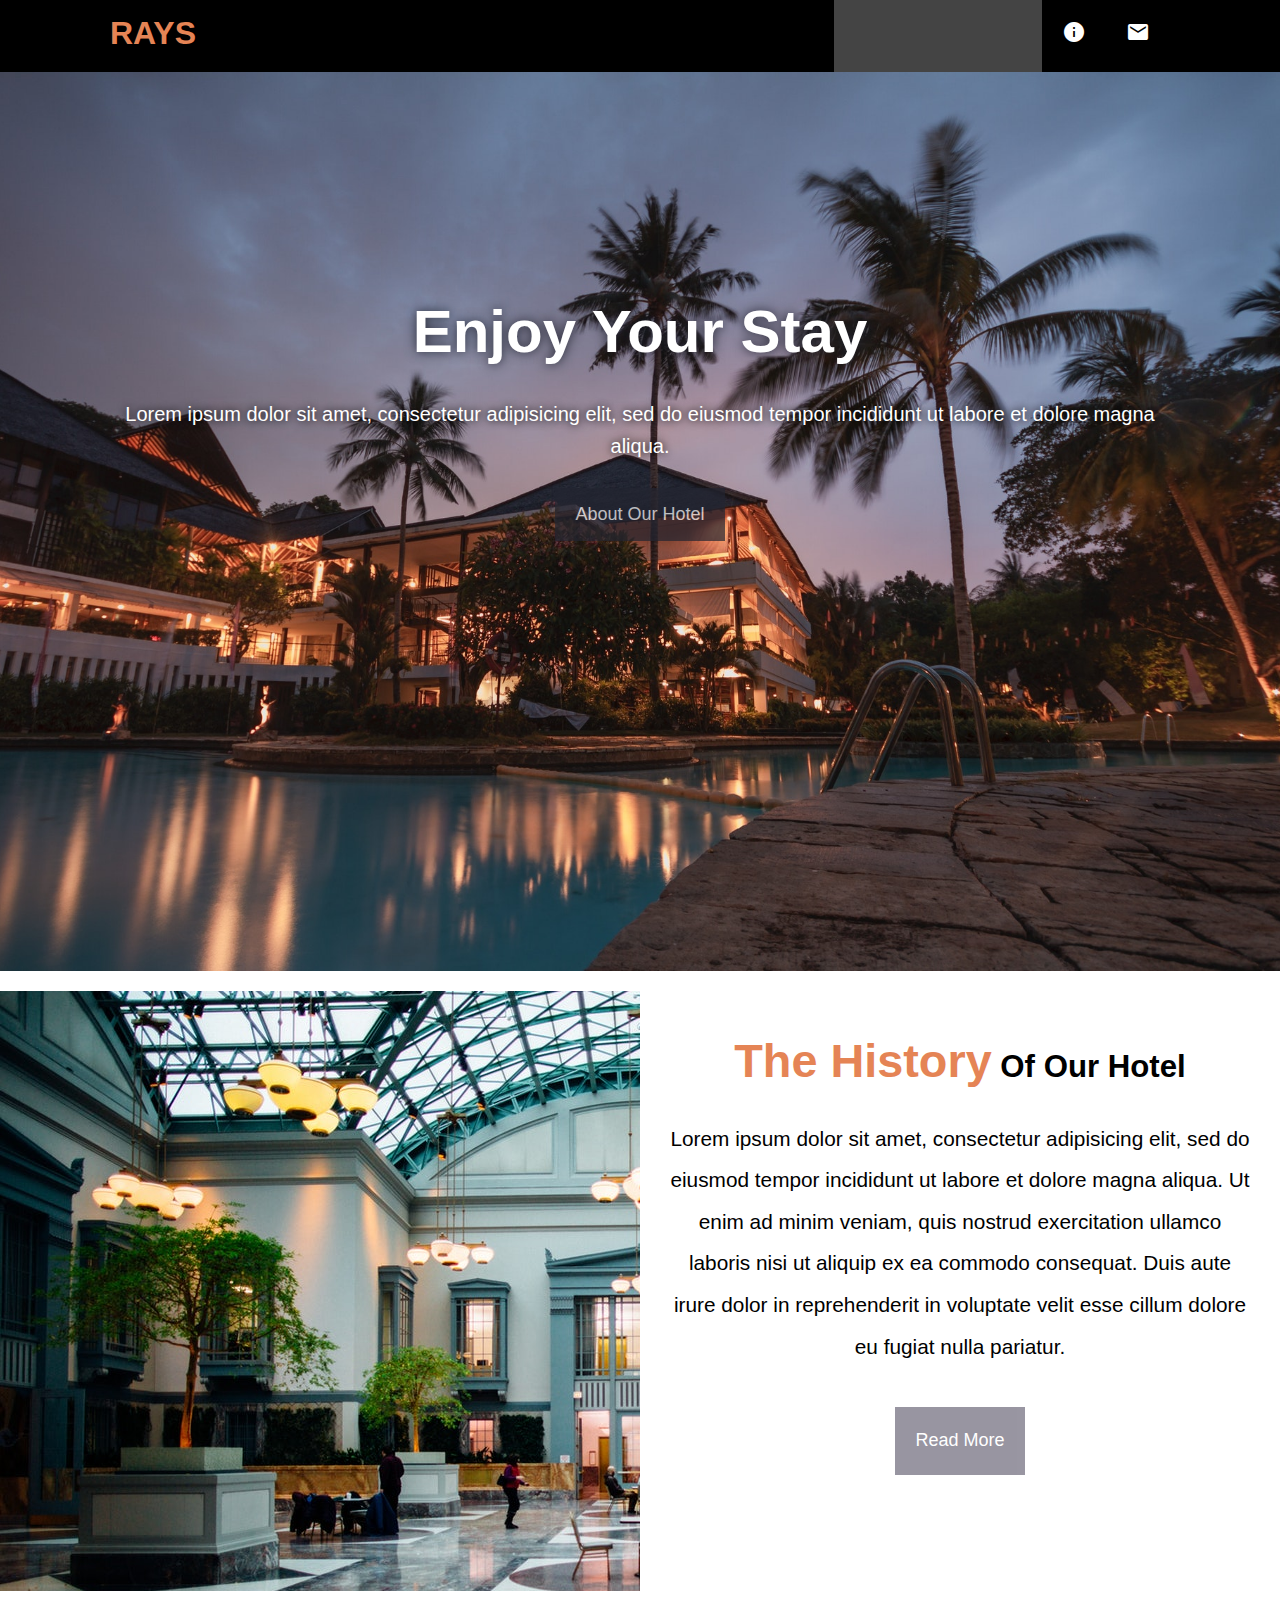
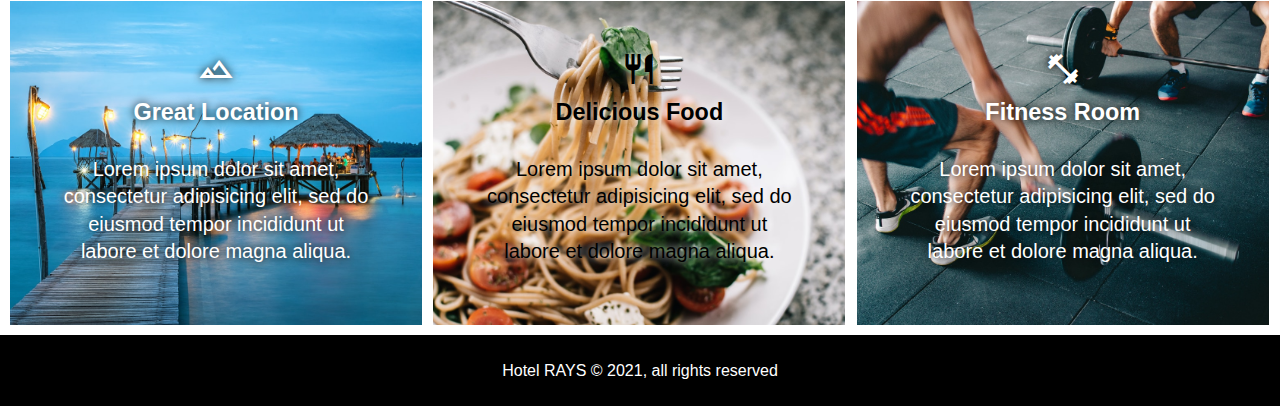
<file: index.html>
<!DOCTYPE html>
<html lang="en" dir="ltr">
  <head>
    <meta charset="utf-8">
    <meta name="viewport" content="width=device-width, initial-scale=1">
    <meta name="description" content="Welcome to the most luxurious hotel in
    India">
    <meta name="keywords" content="hotel,RAY,best hotel, Indian hotel,RAYS,
    Hotel RAYS">
    <link rel="icon" href="./img/favicon.png" sizes="192x192">
    <link rel="stylesheet" href="css/style.css">
    <link rel="stylesheet" media="screen and (max-width:768px)" href="css/mobile.css">
    <link rel="stylesheet" href="https://fonts.googleapis.com/icon?family=Material+Icons">
    <link rel="stylesheet" href="https://fonts.googleapis.com/icon?family=Material+Icons+Outlined">
    <title>Hotel RAYS | Welcome!</title>
  </head>
  <body>
    <header>
      <nav id="navbar">
        <div class="container">
          <h1 id="logo"><a href="index.html">RAYS</a></h1>
          <ul>
            <li><a class="current" href="index.html"><span class="material-icons">cottage</span></a></li>
            <li><a href="about.html"><span class="material-icons">info</span></a></li>
            <li><a href="contact.html"><span class="material-icons">mail</span></a></li>
          </ul>
        </div>
      </nav>
    </header>

    <main>
      <section id="showcase">
        <div class="container">
          <div class="showcase-content">
            <h1><span>Enjoy</span> Your Stay</h1>
            <p class="lead">Lorem ipsum dolor sit amet, consectetur adipisicing elit, sed do
            eiusmod tempor incididunt ut labore et dolore magna aliqua.</p>
            <a class="btn" href="about.html">About Our Hotel</a>
          </div>
        </div>
      </section>
      <section id="home-info">
        <div class="info-img">
        </div>
        <div class="info-content">
          <h2><span class="text-primary makeitblock">The History</span> Of Our Hotel</h2>
          <p>Lorem ipsum dolor sit amet, consectetur adipisicing elit, sed do eiusmod tempor incididunt ut labore et dolore magna aliqua. Ut enim ad minim veniam, quis nostrud exercitation ullamco laboris nisi ut aliquip ex ea commodo consequat. Duis aute irure dolor in reprehenderit in voluptate velit esse cillum dolore eu fugiat nulla pariatur.</p>
          <a href="about.html" class="btn btn-light">Read More</a>
        </div>
      </section>
      <section id="features">
        <div class="box box-1">
          <span class="material-icons-outlined md-36">landscape</span>
          <h3>Great Location</h3>
          <p>Lorem ipsum dolor sit amet, consectetur adipisicing elit, sed do eiusmod tempor incididunt ut labore et dolore magna aliqua.</p>
        </div>
        <div class="box box-2">
          <span class="material-icons-outlined md-36">restaurant</span>
          <h3>Delicious Food</h3>
          <p>Lorem ipsum dolor sit amet, consectetur adipisicing elit, sed do eiusmod tempor incididunt ut labore et dolore magna aliqua.</p>
        </div>
        <div class="box box-3">
          <span class="material-icons-outlined md-36">fitness_center</span>
          <h3>Fitness Room</h3>
          <p>Lorem ipsum dolor sit amet, consectetur adipisicing elit, sed do eiusmod tempor incididunt ut labore et dolore magna aliqua.</p>
        </div>
      </section>
    </main>

    <footer id="main-footer">
      <p>Hotel RAYS &copy; 2021, all rights reserved</p>
    </footer>
  </body>
</html>
</file>
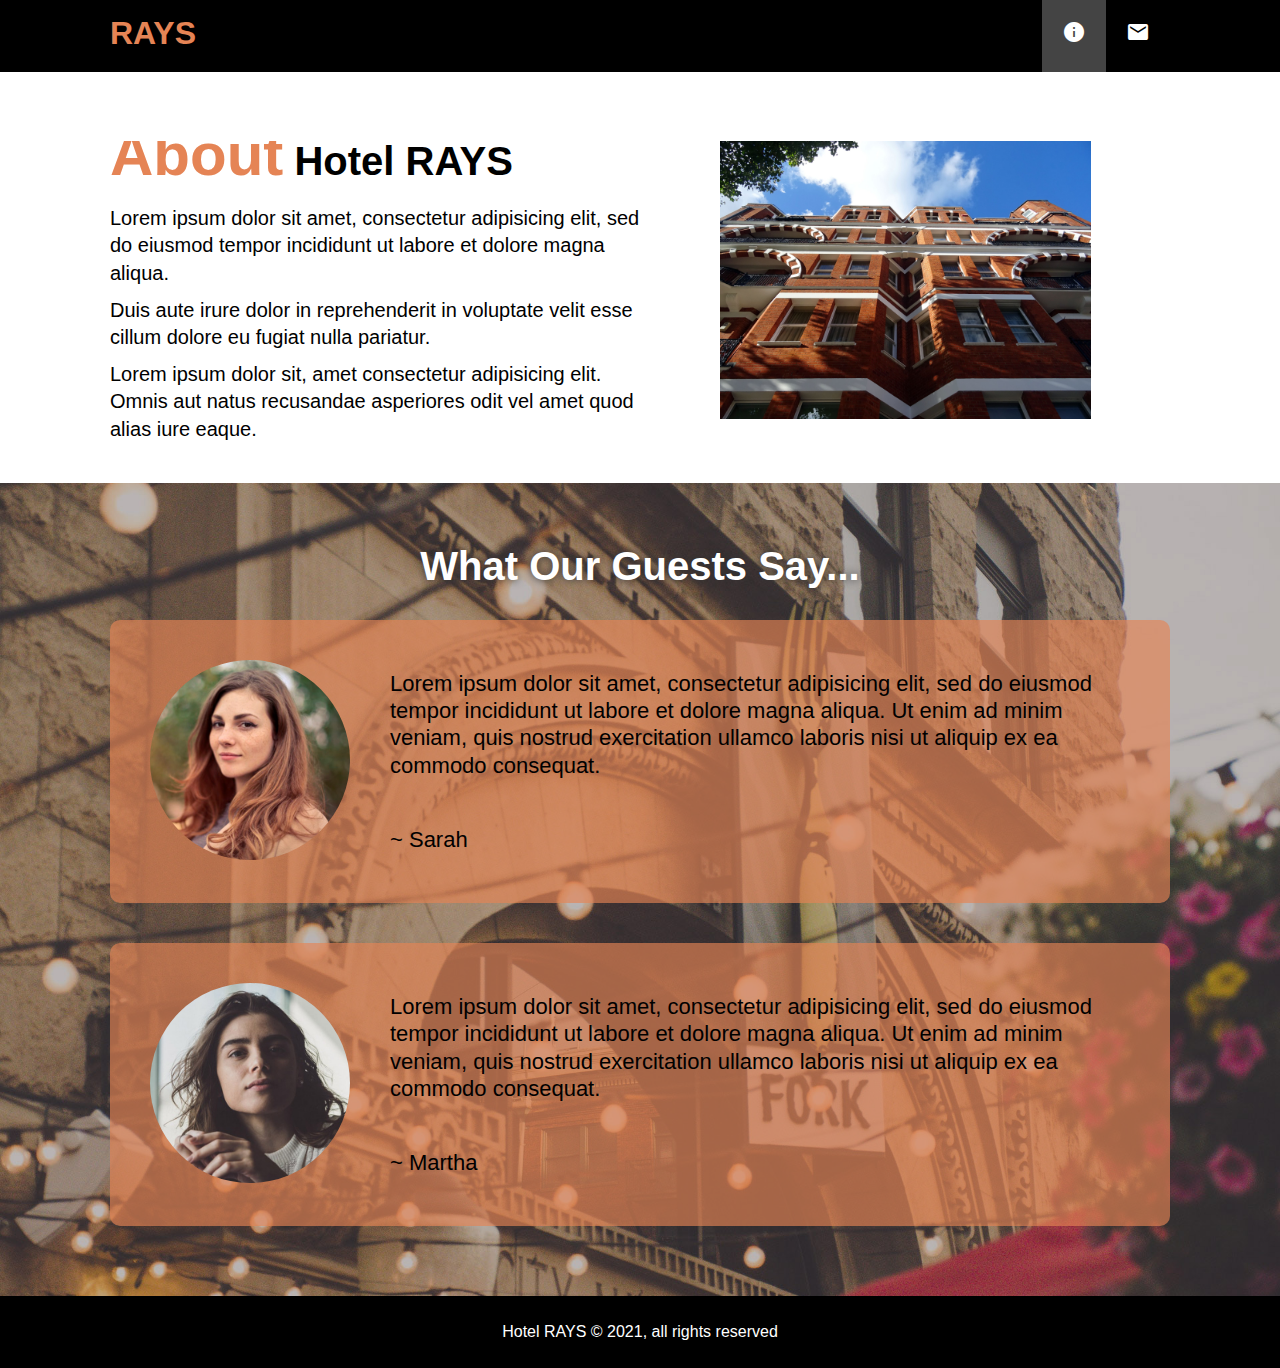
<file: about.html>
<!DOCTYPE html>
<html lang="en" dir="ltr">
  <head>
    <meta charset="utf-8">
    <meta name="viewport" content="width=device-width, initial-scale=1">
    <meta name="description" content="Welcome to the most luxurious hotel in
    India">
    <meta name="keywords" content="hotel,RAY,best hotel, Indian hotel,RAYS,
    Hotel RAYS">
    <link rel="icon" href="./img/favicon.png" sizes="192x192">
    <link rel="stylesheet" href="css/style.css">
    <link rel="stylesheet" media="screen and (max-width:768px)" href="css/mobile.css">
    <link rel="stylesheet" href="https://fonts.googleapis.com/icon?family=Material+Icons">
    <title>Hotel RAYS | About us</title>
  </head>
  <body>
    <header>
      <nav id="navbar">
        <div class="container">
          <h1 id="logo"><a href="index.html">RAYS</a></h1>
          <ul>
            <li><a href="index.html"><span class="material-icons">cottage</span></a></li>
            <li><a class="current" href="about.html"><span class="material-icons">info</span></a></li>
            <li><a href="contact.html"><span class="material-icons">mail</span></a></li>
          </ul>
        </div>
      </nav>
    </header>

    <main>
      <section id="about-info" class="py-3">
        <div class="container">
          <div class="info-left">
            <h1 class="l-heading"><span class="text-primary">About</span> Hotel RAYS</h1>
            <p>Lorem ipsum dolor sit amet, consectetur adipisicing elit, sed do eiusmod tempor incididunt ut labore et dolore magna aliqua.</p>
            <p>Duis aute irure dolor in reprehenderit in voluptate velit esse cillum dolore eu fugiat nulla pariatur.</p>
            <p>Lorem ipsum dolor sit, amet consectetur adipisicing elit. Omnis aut natus recusandae asperiores odit vel amet quod alias iure eaque.</p>
          </div>
          <div class="info-right">
            <img src="./img/photo-2.jpg" alt="">
          </div>
        </div>
      </section>
      <section id="testimonials" class="py-3">
        <div class="container">
          <h2 class="l-heading">What Our Guests Say...</h2>
          <div class="testimonial">
            <img src="./img/person-1.jpg" alt="Yukti">
            <p>Lorem ipsum dolor sit amet, consectetur adipisicing elit, sed do eiusmod tempor incididunt ut labore et dolore magna aliqua. Ut enim ad minim veniam, quis nostrud exercitation ullamco laboris nisi ut aliquip ex ea commodo consequat.</p><br><p>~ Sarah</p>
          </div>
          <div class="testimonial">
            <img src="./img/person-2.jpg" alt="Rahul">
            <p>Lorem ipsum dolor sit amet, consectetur adipisicing elit, sed do eiusmod tempor incididunt ut labore et dolore magna aliqua. Ut enim ad minim veniam, quis nostrud exercitation ullamco laboris nisi ut aliquip ex ea commodo consequat.</p><br><p>~ Martha</p>
          </div>
        </div>
      </section>
    </main>

    <footer id="main-footer">
      <p>Hotel RAYS &copy; 2021, all rights reserved</p>
    </footer>
  </body>
</html>
</file>
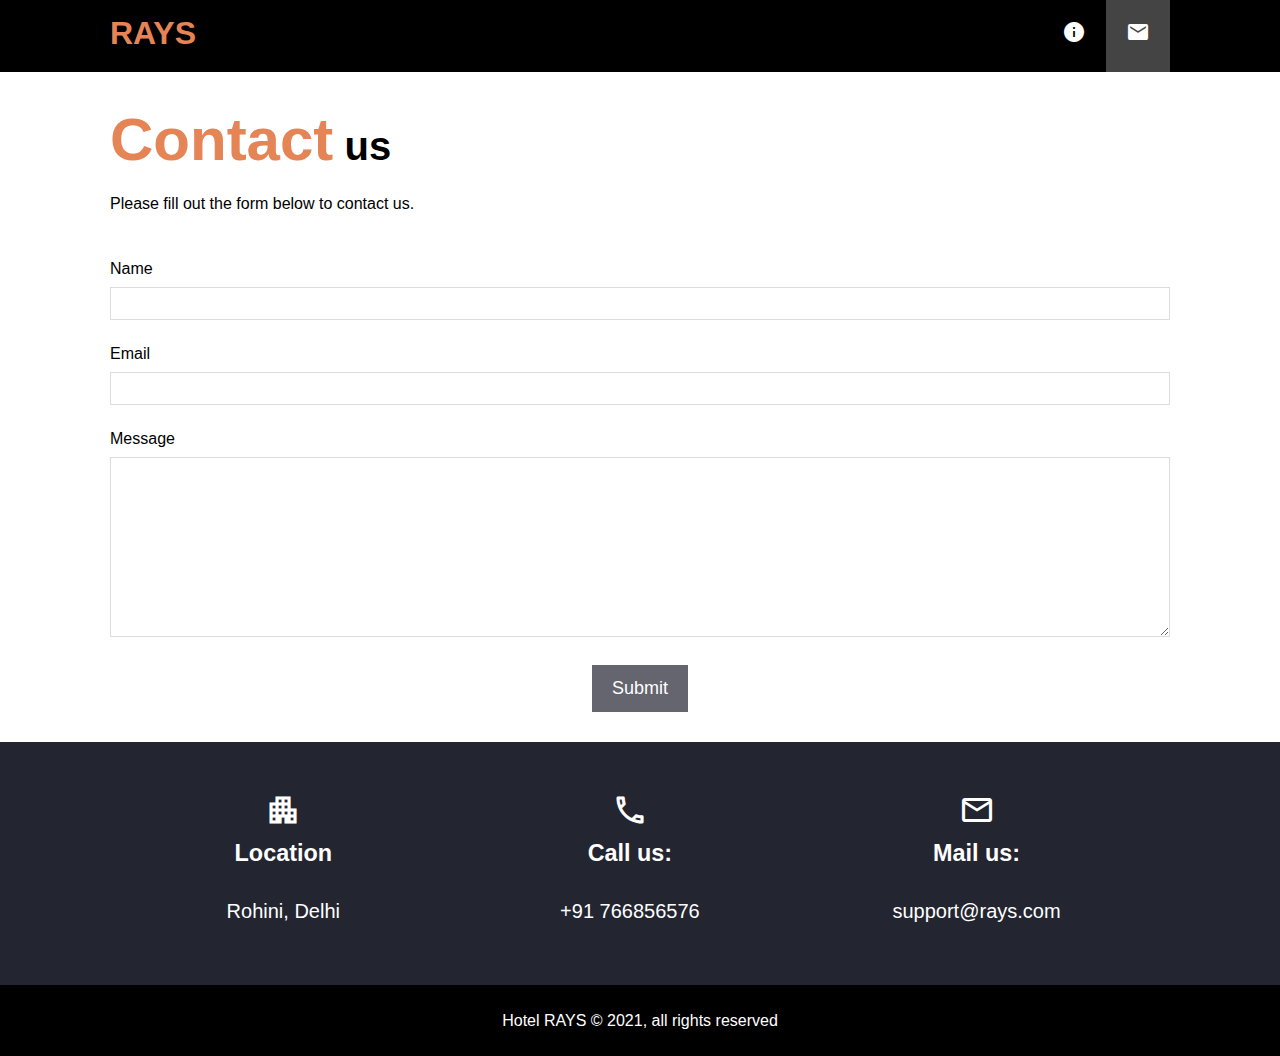
<file: contact.html>
<!DOCTYPE html>
<html lang="en" dir="ltr">
  <head>
    <meta charset="utf-8">
    <meta name="viewport" content="width=device-width, initial-scale=1">
    <meta name="description" content="Welcome to the most luxurious hotel in
    India">
    <meta name="keywords" content="hotel,RAY,best hotel, Indian hotel,RAYS,
    Hotel RAYS">
    <link rel="icon" href="./img/favicon.png" sizes="192x192">
    <link rel="stylesheet" href="css/style.css">
    <link rel="stylesheet" media="screen and (max-width:768px)" href="css/mobile.css">
    <link rel="stylesheet" href="https://fonts.googleapis.com/icon?family=Material+Icons">
    <link rel="stylesheet" href="https://fonts.googleapis.com/icon?family=Material+Icons+Outlined">
    <title>Hotel RAYS | Contact us</title>
  </head>
  <body>
    <header>
      <nav id="navbar">
        <div class="container">
          <h1 id="logo"><a href="index.html">RAYS</a></h1>
          <ul>
            <li><a href="index.html"><span class="material-icons">cottage</span></a></li>
            <li><a href="about.html"><span class="material-icons">info</span></a></li>
            <li><a class="current" href="contact.html"><span class="material-icons">mail</span></a></li>
          </ul>
        </div>
      </nav>
    </header>

    <main>
      <section id="contact-form" class="py-3">
        <div class="container">
          <h1 class="l-heading py-2"><span class="text-primary makeitinline">Contact</span> us</h1>
          <p>Please fill out the form below to contact us.</p><br>
          <form class="" action="mailto:ayushkumarx8@gmail.com" method="post" enctype="text/plain">
            <div class="form-group">
              <label for="name">Name</label>
              <input type="text" name="name" id="name">
            </div>
            <div class="form-group">
              <label for="email">Email</label>
              <input type="emailt" name="email" id="email">
            </div>
            <div class="form-group">
              <label for="message">Message</label>
              <textarea type="message" name="message" id="message"></textarea>
            </div>
            <div class="submit">
              <button class="btn" type="submit" name="button">Submit</button>
            </div>
          </form>
        </div>
      </section>
      <section id="contact-info">
        <div class="container">
          <div class="contact-us">
            <span class="material-icons-outlined md-36">apartment</span>
            <h3>Location</h3>
            <p>Rohini, Delhi</p>
          </div>
          <div class="contact-us">
            <span class="material-icons-outlined md-36">call</span>
            <h3>Call us:</h3>
            <p>+91 766856576</p>
          </div>
          <div class="contact-us">
            <span class="material-icons-outlined md-36">mail</span>
            <h3>Mail us:</h3>
            <p>support@rays.com</p>
          </div>
        </div>
      </section>
    </main>

    <footer id="main-footer">
      <p>Hotel RAYS &copy; 2021, all rights reserved</p>
    </footer>
  </body>
</html>
</file>
<file: css/mobile.css>
/* Navbar */
#navbar #logo {
    float: none;
    text-align: center;
}

#navbar ul {
    float: none;
    display: table;
    margin: 0 auto;
}

/* Showcase */
#showcase .showcase-content {
    padding-top: 150px;
}

.text-primary {
    display: block;
    margin-bottom:20px;
}

/* Home Info */
#home-info .info-img {
    display: none;
}

#home-info .info-content {
    float: none;
    width: 100%;
    font-size: 1.12em;
    line-height: 1.7em;
}

.box {
    float: none;
    width: 100%;
    padding: 50px;
}

.box-2 {
    margin: 10px 0;
}

/* About */
#about-info .info-right,
#about-info .info-left {
    float:none;
    width: 100%;
}

#about-info .info-right img {
    display: block;
    margin: 30px auto;
    width: 100%;
}

main {
    padding-top: 120px;
}

.l-heading {
    line-height: 45px;
}

.testimonial img {
    width: 150px;
    float: none;
    margin-right: 20px;
    border-radius: 50%;
}

.makeitinline {
    display: inline;
}

#contact-form textarea {
    height: 120px;
}

.contact-us {
    float: none;
    width: 100%;
    padding: 16px;
    padding-bottom: 20px;
    text-align: center;
    font-size: 20px;
    color: white;
}
</file>
<file: css/style.css>
/* reset */
* {
  margin: 0;
  padding: 0;
  box-sizing: border-box;
}

html,body {
  font-family: Segoe UI, Tahoma, Geneva, Verdana, sans-serif;
  line-height: 1.7em;
}

a {
  color: #333;
  text-decoration: none;
}

h1,h2,h3 {
  padding-bottom: 20px;
}

p {
  margin: 10px 0;
}

/* Utility classes */
.container {
  margin: auto;
  max-width: 1100px;
  overflow: auto;
  padding: 0 20px;
}

.showcase-content h1 {
  text-shadow: 0 0 12px #232531;
}

.lead {
  font-size: 20px;
  text-shadow: 0 0 8px black;
}

.btn {
  display: inline-block;
  font-size: 18px;
  color: white;
  background: #232531;
  padding: 13px 20px;
  border: none;
  opacity: 0.7;
}

.btn:hover {
  background-color: #e58455;
  color: #333;
}

.btn-light {
  background-color: #6D697A;
}

.text-primary {
  color: #e58455;
  font-size: 1.5em;
}

/* padding */
.py-1 { padding: 10px 0;}
.py-2 { padding: 20px 0;}
.py-3 { padding: 30px 0;}

.l-heading {
  font-size: 40px;
}
/* Navbar */
#navbar {
  width: 100%;
  position: fixed;
  background-color: black;
  overflow: hidden;
  z-index: 1;
}

#navbar a {
  color: #fff;
}

#navbar h1 {
  float: left;
  padding-top: 20px;
}

#navbar ul {
  list-style: none;
  float: right;
}

#navbar ul li {
  float: left;
}

#navbar ul li a {
  display: block;
  padding: 20px;
  text-align: center;
}

#navbar ul li a:hover{
  background-color: #444;
  color: #e58455;
}

.current {
   background-color: #444;
}

main {
  padding-top: 71px;
}
/* Showcase */
#showcase {
  background: url('../img/showcase.jpg') no-repeat
  center center/cover;
  height: 100vh;
}

#showcase .showcase-content {
  color: #fff;
  text-align: center;
  padding-top: 225px;
}

#showcase .showcase-content h1 {
  font-size: 60px;
  line-height: 1.2em;
}

#showcase .showcase-content p {
  padding-bottom: 16px;
  line-height: 1.6em;
}

#logo a{
  color: #e58455;
}

#logo a:hover {
  color: #e77944;
}

/* Home Info */
#home-info {
  height: 600px;
  margin-top: 20px;
}

#home-info .info-img {
  float: left;
  width:50%;
  background: url('../img/photo-1.jpg') no-repeat;
  min-height: 100%;
}

#home-info .info-content {
  float: right;
  width: 50%;
  height: 100%;
  text-align: center;
  font-size: 1.3em;
  padding: 50px 30px;
  line-height: 2em;
  overflow: auto;
}

#home-info .info-content p{
  padding-bottom: 30px;
}

/* Icons */
.material-icons-outlined.md-36 {
  font-size: 36px;
  margin-bottom: 12px;
}

/* Features */
.box {
  float: left;
  width: 32.7%;
  padding: 50px;
  text-align: center;
  color: white;
  text-shadow: 0 0 8px black;
  font-size: 20px;
}

#features {
  overflow: hidden;
  padding: 10px;
}
.box-1 {
  background: url('../img/location.jpg') no-repeat
  center center/cover;
}

.box-2 {
  background: url('../img/food.jpg') no-repeat
  center center/cover;
  color: black;
  text-shadow: 0 0 8px white;
  margin: 0 0.9%;
}

.box-3 {
  background: url('../img/fitness.jpg') no-repeat
  center center/cover;
}

/* About info */
#about-info {
  padding-top:70px;
  font-size: 20px;
}
#about-info .info-left {
  float: left;
  width: 50%;
  min-height: 100%;
}

#about-info .info-right {
  float: right;
  width: 50%;
  min-height: 100;
}

#about-info .info-right img {
  display: block;
  margin: auto;
  width: 70%;
}

/* footer */
#main-footer {
  text-align: center;
  background-color: black;
  color: white;
  padding: 12px;
}

/* Testimonial */

#testimonials {

  background: url('../img/test-bg.jpg') no-repeat center center/cover;
}

#testimonials h2{
  color: white;
  text-align: center;
  padding: 40px 0;
  text-shadow: 0 0 8px #333;
}

.testimonial {
  background-color: rgb(229,132,85,0.65);
  padding: 40px;
  margin-bottom: 40px;
  font-size: 22px;
  border-radius: 10px;
  overflow: auto;
}

.testimonial img {
  width: 200px;
  float: left;
  margin-right: 40px;
  border-radius: 50%;
}

/* Contact Form */
#contact-form {
  padding-top: 35px;
}
#contact-form .form-group {
  margin-bottom: 20px;
}

#contact-form label {
  display: block;
  margin-bottom: 5px;
}

#contact-form input,
#contact-form textarea {
  width: 100%;
  padding: 8px;
  border: 1px solid #ddd;
}

#contact-form textarea {
  height: 180px;
}

#contact-form input:focus,
#contact-form textarea:focus {
  outline: none;
  border-color: #e58455;
}

.submit {
  text-align: center;
}

#contact-info {
  background-color: #232531;
}

.contact-us {
  float: left;
  width: 32.7%;
  padding: 50px;
  text-align: center;
  font-size: 20px;
  color: white;
}
</file>
